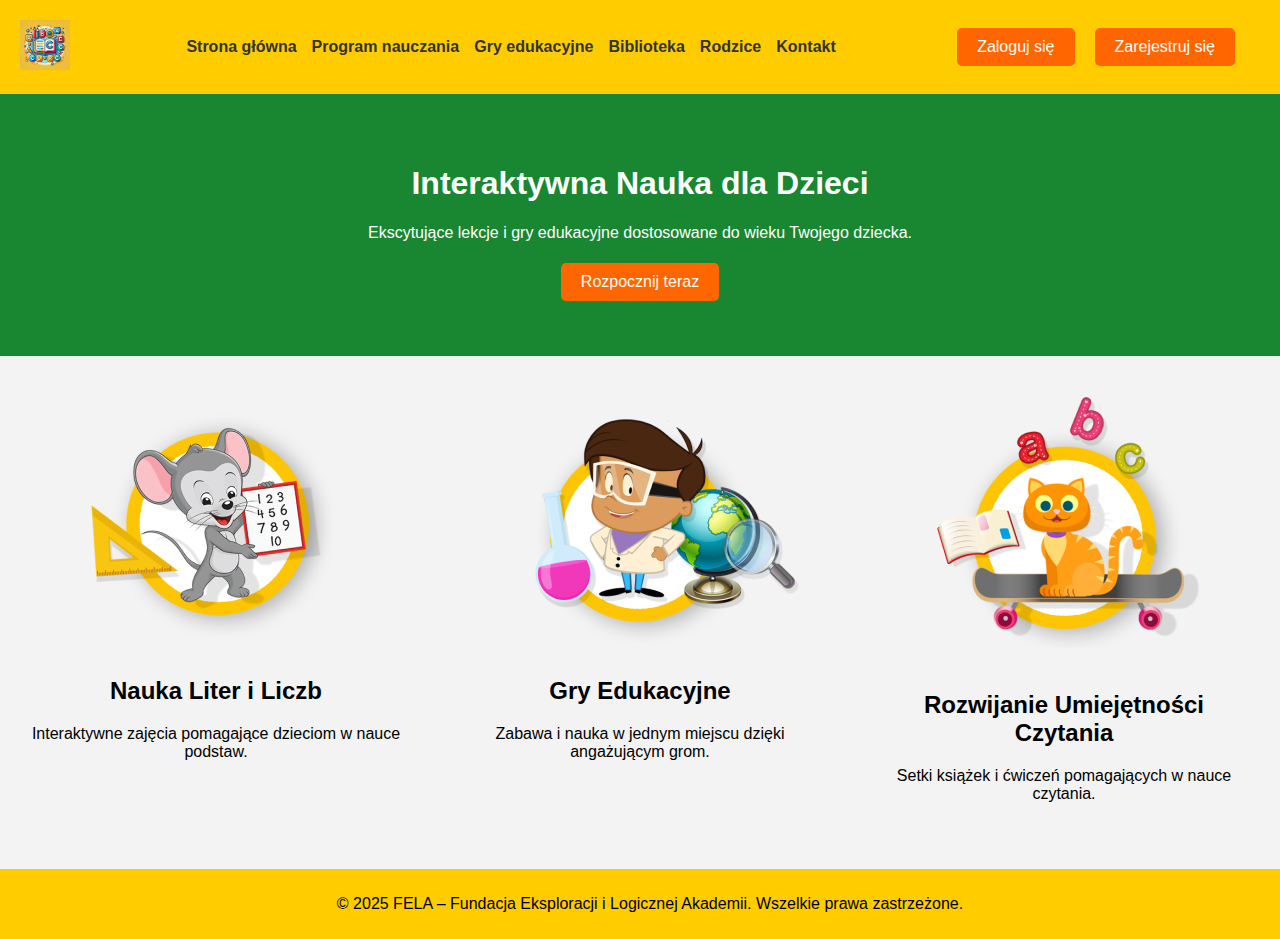
<file: index.html>
<!DOCTYPE html>
<html lang="pl">
<head>
    <meta charset="UTF-8">
    <meta name="viewport" content="width=device-width, initial-scale=1.0">
    <title>Strona dla Przedszkolaków</title>
    <link rel="stylesheet" href="style.css">
</head>
<body>
    <header>
        <div class="logo">
            <img src="logo.png" alt="Logo Strony">
        </div>
        <!-- Hamburger Icon for Mobile -->
        <div class="hamburger" onclick="toggleMenu()">
            <div class="bar"></div>
            <div class="bar"></div>
            <div class="bar"></div>
        </div>
        <nav id="nav-menu">
            <ul>
                <li><a href="index.html">Strona główna</a></li>
                <li><a href="program-nauczania.html">Program nauczania</a></li>
                <li><a href="gry-edukacyjne.html">Gry edukacyjne</a></li>
                <li><a href="biblioteka.html">Biblioteka</a></li>
                <li><a href="rodzice.html">Rodzice</a></li>
                <li><a href="kontakt.html">Kontakt</a></li>
            </ul>
        </nav>
        <div class="login">
            <a href="construction.html" class="btn">Zaloguj się</a>
            <a href="construction.html" class="btn">Zarejestruj się</a>
        </div>
    </header>
    
    <main>
        <section class="hero">
            <h1>Interaktywna Nauka dla Dzieci</h1>
            <p>Ekscytujące lekcje i gry edukacyjne dostosowane do wieku Twojego dziecka.</p>
            <a href="construction.html" class="btn">Rozpocznij teraz</a>
        </section>
        
        <section class="features">
            <div class="feature">
                <img src="feature1.png" alt="Nauka liter">
                <h2>Nauka Liter i Liczb</h2>
                <p>Interaktywne zajęcia pomagające dzieciom w nauce podstaw.</p>
            </div>
            <div class="feature">
                <img src="feature2.png" alt="Gry edukacyjne">
                <h2>Gry Edukacyjne</h2>
                <p>Zabawa i nauka w jednym miejscu dzięki angażującym grom.</p>
            </div>
            <div class="feature">
                <img src="feature3.png" alt="Czytanie">
                <h2>Rozwijanie Umiejętności Czytania</h2>
                <p>Setki książek i ćwiczeń pomagających w nauce czytania.</p>
            </div>
        </section>
    </main>
    
    <footer>
        <p>&copy; 2025 FELA – Fundacja Eksploracji i Logicznej Akademii. Wszelkie prawa zastrzeżone.</p>
    </footer>
    
    <script src="script.js"></script>
</body>
</html>
</file>
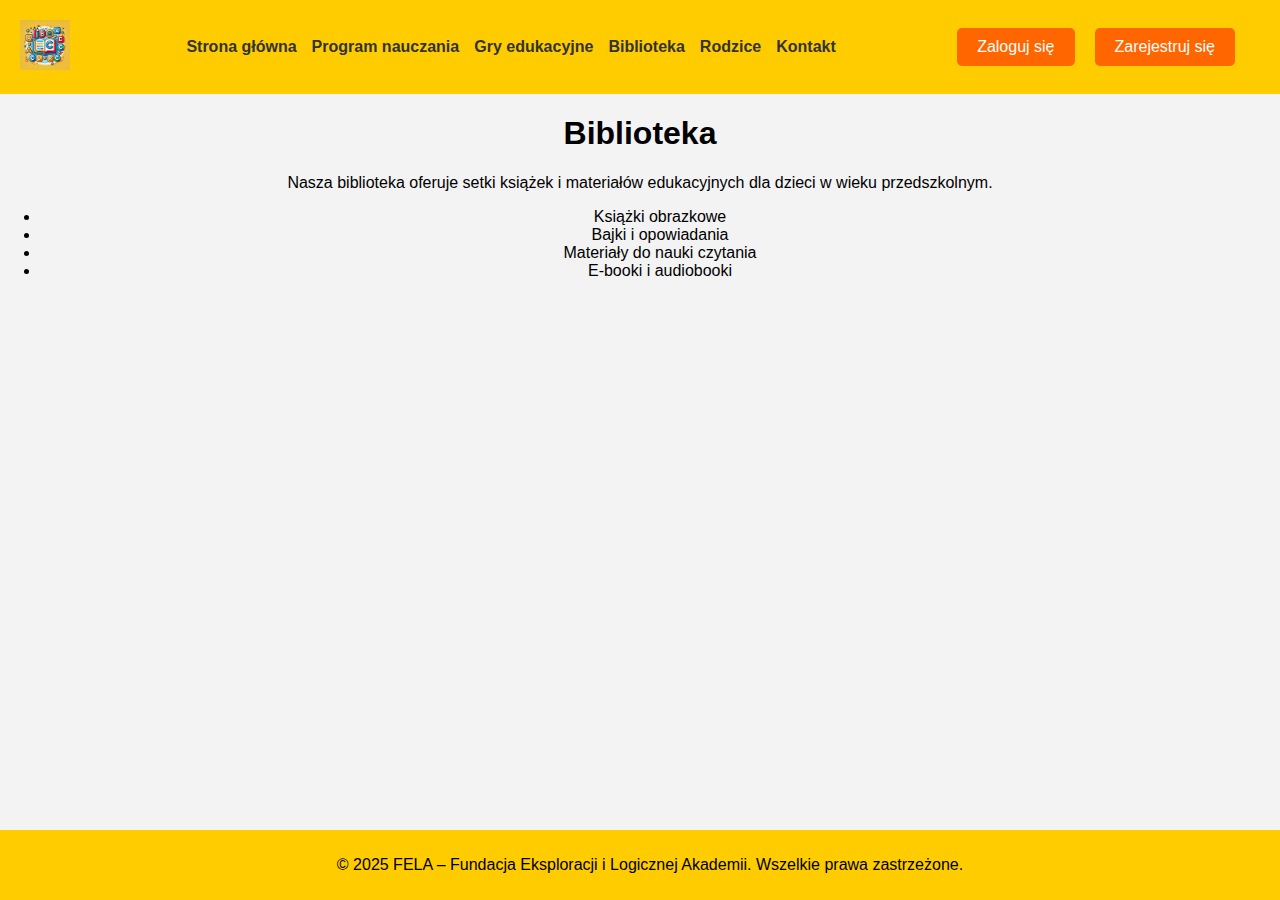
<file: biblioteka.html>
<!DOCTYPE html>
<html lang="pl">
<head>
    <meta charset="UTF-8">
    <meta name="viewport" content="width=device-width, initial-scale=1.0">
    <title>Biblioteka</title>
    <link rel="stylesheet" href="style.css">
</head>
<body>
    <header>
        <div class="logo">
            <img src="logo.png" alt="Logo Strony">
        </div>
        <nav>
            <ul>
                <li><a href="index.html">Strona główna</a></li>
                <li><a href="program-nauczania.html">Program nauczania</a></li>
                <li><a href="gry-edukacyjne.html">Gry edukacyjne</a></li>
                <li><a href="biblioteka.html">Biblioteka</a></li>
                <li><a href="rodzice.html">Rodzice</a></li>
                <li><a href="kontakt.html">Kontakt</a></li>
            </ul>
        </nav>
        <div class="login">
            <a href="construction.html" class="btn">Zaloguj się</a>
            <a href="construction.html" class="btn">Zarejestruj się</a>
        </div>
    </header>

    <main>
        <section class="content">
            <h1>Biblioteka</h1>
            <p>Nasza biblioteka oferuje setki książek i materiałów edukacyjnych dla dzieci w wieku przedszkolnym.</p>
            <ul>
                <li>Książki obrazkowe</li>
                <li>Bajki i opowiadania</li>
                <li>Materiały do nauki czytania</li>
                <li>E-booki i audiobooki</li>
            </ul>
        </section>
    </main>

    <footer>
        <p>&copy; 2025 FELA – Fundacja Eksploracji i Logicznej Akademii. Wszelkie prawa zastrzeżone.</p>
    </footer>
</body>
</html>
</file>
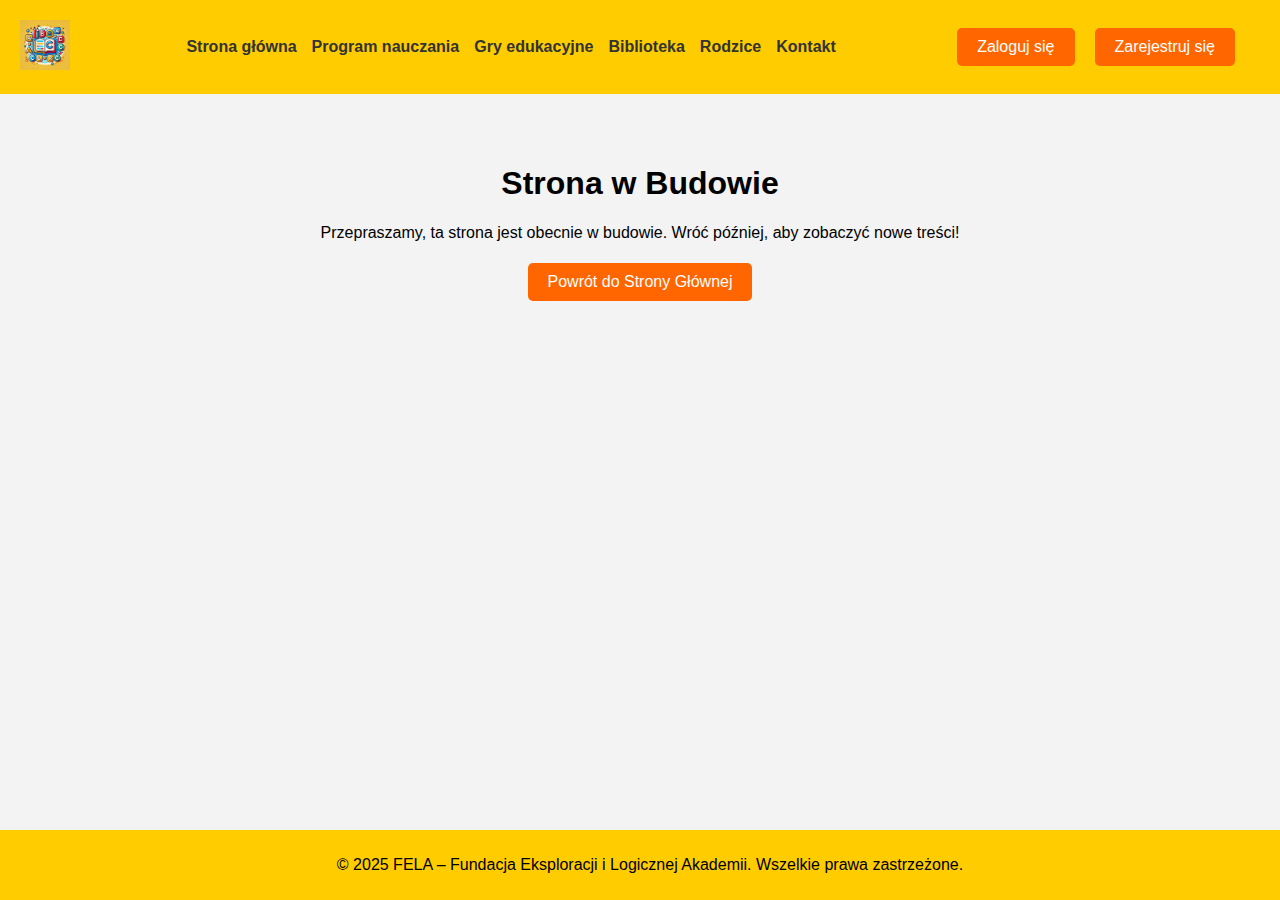
<file: construction.html>
<!DOCTYPE html>
<html lang="pl">
<head>
    <meta charset="UTF-8">
    <meta name="viewport" content="width=device-width, initial-scale=1.0">
    <title>Strona dla Przedszkolaków</title>
    <link rel="stylesheet" href="style.css">
</head>
<body>
    <header>
        <div class="logo">
            <img src="logo.png" alt="Logo Strony">
        </div>
        <!-- Hamburger Icon for Mobile -->
        <div class="hamburger" onclick="toggleMenu()">
            <div class="bar"></div>
            <div class="bar"></div>
            <div class="bar"></div>
        </div>
        <nav id="nav-menu">
            <ul>
                <li><a href="index.html">Strona główna</a></li>
                <li><a href="program-nauczania.html">Program nauczania</a></li>
                <li><a href="gry-edukacyjne.html">Gry edukacyjne</a></li>
                <li><a href="biblioteka.html">Biblioteka</a></li>
                <li><a href="rodzice.html">Rodzice</a></li>
                <li><a href="kontakt.html">Kontakt</a></li>
            </ul>
        </nav>
        <div class="login">
            <a href="construction.html" class="btn">Zaloguj się</a>
            <a href="construction.html" class="btn">Zarejestruj się</a>
        </div>
    </header>
    <main>
        <section class="construction">
            <h1>Strona w Budowie</h1>
            <p>Przepraszamy, ta strona jest obecnie w budowie. Wróć później, aby zobaczyć nowe treści!</p>
            <a href="index.html" class="btn">Powrót do Strony Głównej</a>
        </section>
    </main>

    <footer>
        <p>&copy; 2025 FELA – Fundacja Eksploracji i Logicznej Akademii. Wszelkie prawa zastrzeżone.</p>
    </footer>
	<script src="script.js"></script>
</body>
</html>
</file>
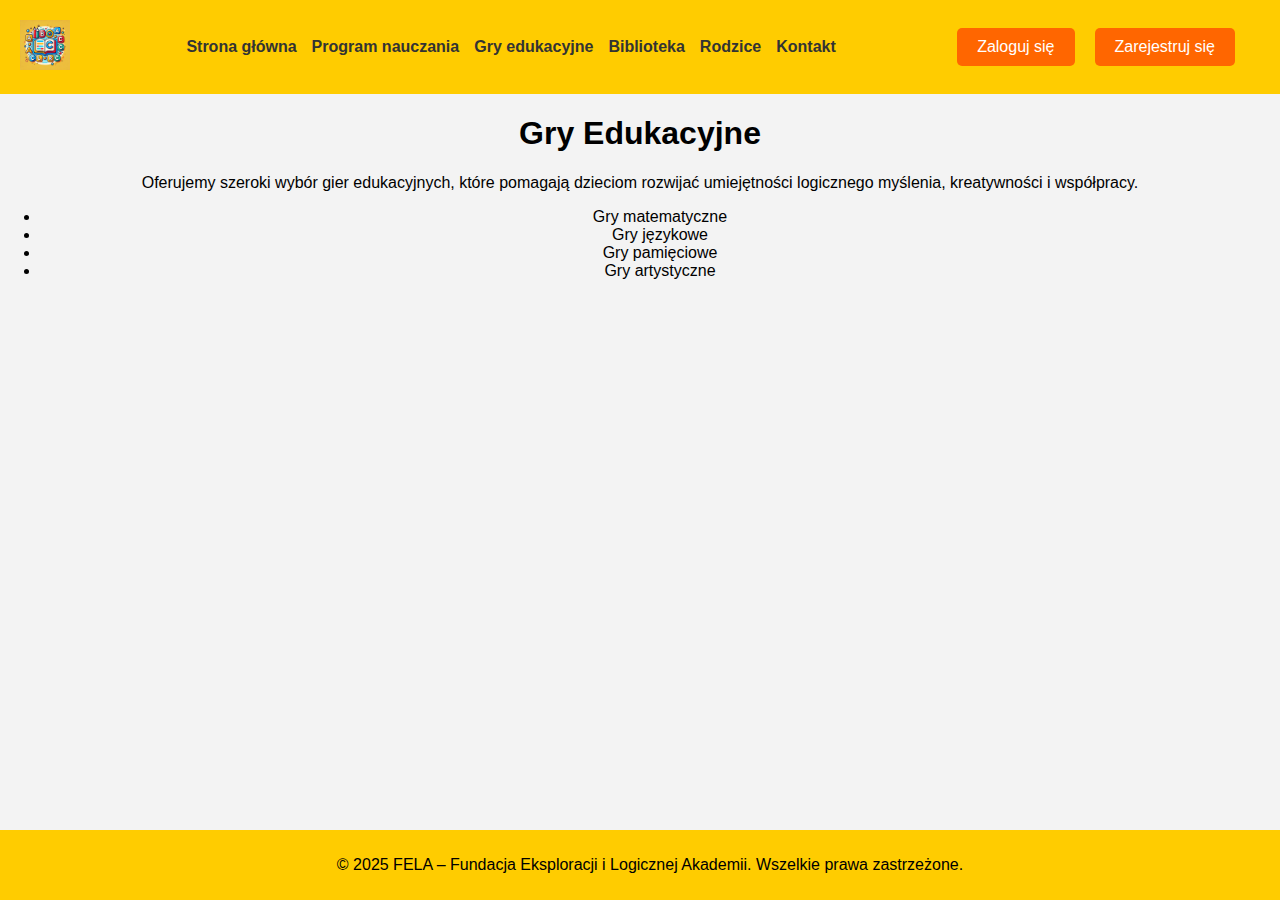
<file: gry-edukacyjne.html>
<!DOCTYPE html>
<html lang="pl">
<head>
    <meta charset="UTF-8">
    <meta name="viewport" content="width=device-width, initial-scale=1.0">
    <title>Gry Edukacyjne</title>
    <link rel="stylesheet" href="style.css">
</head>
<body>
    <header>
        <div class="logo">
            <img src="logo.png" alt="Logo Strony">
        </div>
        <nav>
            <ul>
                <li><a href="index.html">Strona główna</a></li>
                <li><a href="program-nauczania.html">Program nauczania</a></li>
                <li><a href="gry-edukacyjne.html">Gry edukacyjne</a></li>
                <li><a href="biblioteka.html">Biblioteka</a></li>
                <li><a href="rodzice.html">Rodzice</a></li>
                <li><a href="kontakt.html">Kontakt</a></li>
            </ul>
        </nav>
        <div class="login">
            <a href="construction.html" class="btn">Zaloguj się</a>
            <a href="construction.html" class="btn">Zarejestruj się</a>
        </div>
    </header>

    <main>
        <section class="content">
            <h1>Gry Edukacyjne</h1>
            <p>Oferujemy szeroki wybór gier edukacyjnych, które pomagają dzieciom rozwijać umiejętności logicznego myślenia, kreatywności i współpracy.</p>
            <ul>
                <li>Gry matematyczne</li>
                <li>Gry językowe</li>
                <li>Gry pamięciowe</li>
                <li>Gry artystyczne</li>
            </ul>
        </section>
    </main>

    <footer>
        <p>&copy; 2025 FELA – Fundacja Eksploracji i Logicznej Akademii. Wszelkie prawa zastrzeżone.</p>
    </footer>
</body>
</html>
</file>
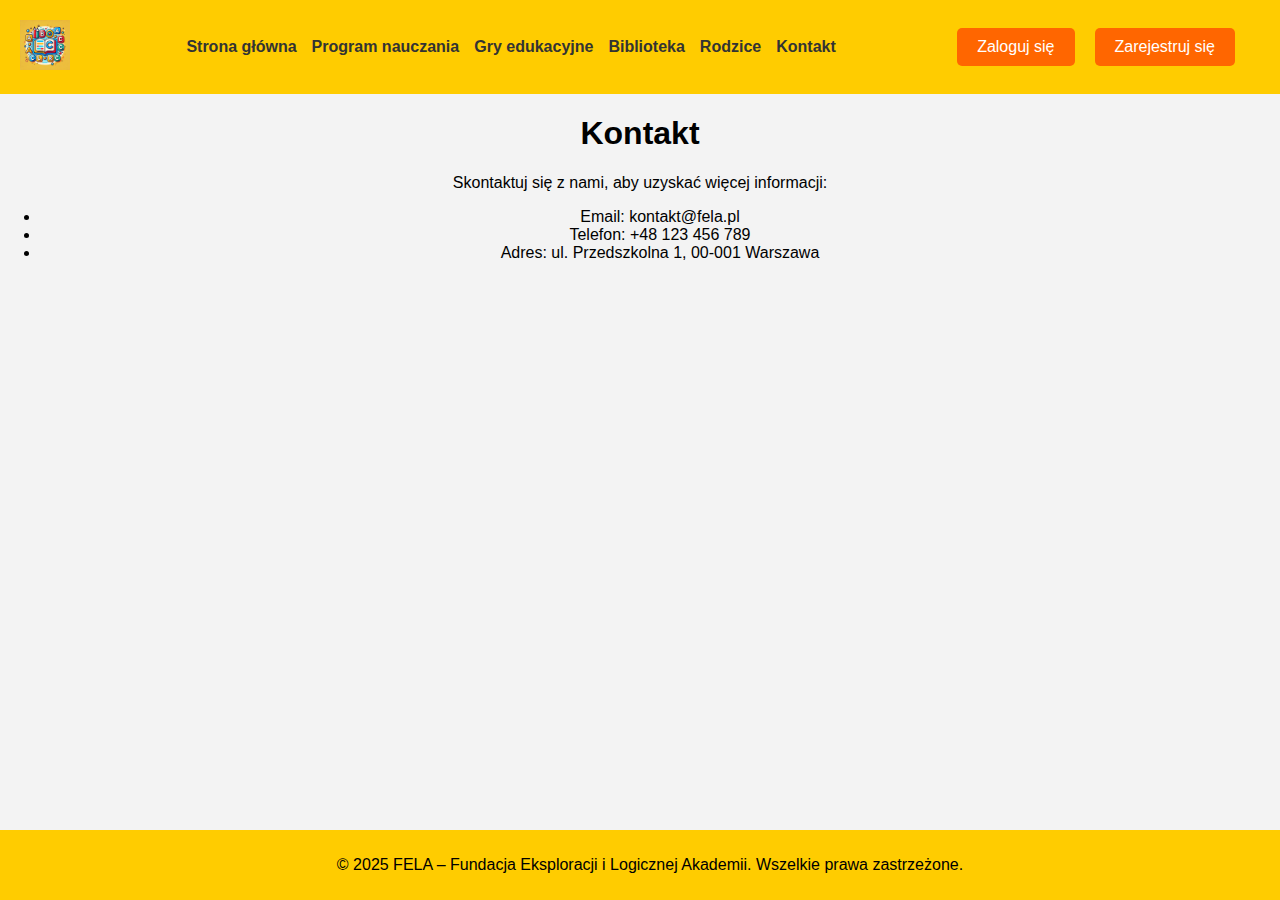
<file: kontakt.html>
<!DOCTYPE html>
<html lang="pl">
<head>
    <meta charset="UTF-8">
    <meta name="viewport" content="width=device-width, initial-scale=1.0">
    <title>Kontakt</title>
    <link rel="stylesheet" href="style.css">
</head>
<body>
    <header>
        <div class="logo">
            <img src="logo.png" alt="Logo Strony">
        </div>
        <nav>
            <ul>
                <li><a href="index.html">Strona główna</a></li>
                <li><a href="program-nauczania.html">Program nauczania</a></li>
                <li><a href="gry-edukacyjne.html">Gry edukacyjne</a></li>
                <li><a href="biblioteka.html">Biblioteka</a></li>
                <li><a href="rodzice.html">Rodzice</a></li>
                <li><a href="kontakt.html">Kontakt</a></li>
            </ul>
        </nav>
        <div class="login">
            <a href="construction.html" class="btn">Zaloguj się</a>
            <a href="construction.html" class="btn">Zarejestruj się</a>
        </div>
    </header>

    <main>
        <section class="content">
            <h1>Kontakt</h1>
            <p>Skontaktuj się z nami, aby uzyskać więcej informacji:</p>
            <ul>
                <li>Email: kontakt@fela.pl</li>
                <li>Telefon: +48 123 456 789</li>
                <li>Adres: ul. Przedszkolna 1, 00-001 Warszawa</li>
            </ul>
        </section>
    </main>

    <footer>
        <p>&copy; 2025 FELA – Fundacja Eksploracji i Logicznej Akademii. Wszelkie prawa zastrzeżone.</p>
    </footer>
</body>
</html>
</file>
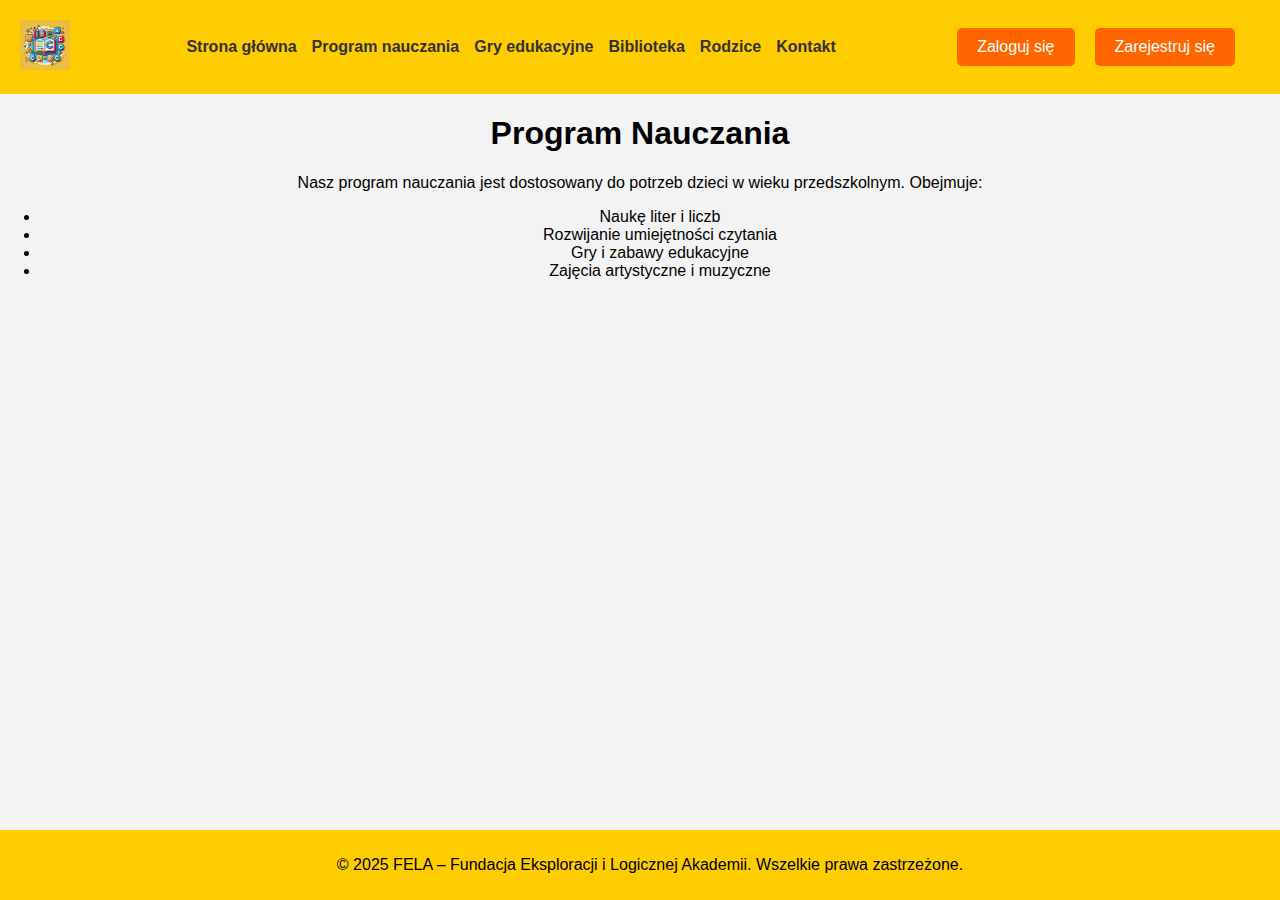
<file: program-nauczania.html>
<!DOCTYPE html>
<html lang="pl">
<head>
    <meta charset="UTF-8">
    <meta name="viewport" content="width=device-width, initial-scale=1.0">
    <title>Program Nauczania</title>
    <link rel="stylesheet" href="style.css">
</head>
<body>
    <header>
        <div class="logo">
            <img src="logo.png" alt="Logo Strony">
        </div>
        <nav>
            <ul>
                <li><a href="index.html">Strona główna</a></li>
                <li><a href="program-nauczania.html">Program nauczania</a></li>
                <li><a href="gry-edukacyjne.html">Gry edukacyjne</a></li>
                <li><a href="biblioteka.html">Biblioteka</a></li>
                <li><a href="rodzice.html">Rodzice</a></li>
                <li><a href="kontakt.html">Kontakt</a></li>
            </ul>
        </nav>
        <div class="login">
            <a href="construction.html" class="btn">Zaloguj się</a>
            <a href="construction.html" class="btn">Zarejestruj się</a>
        </div>
    </header>

    <main>
        <section class="content">
            <h1>Program Nauczania</h1>
            <p>Nasz program nauczania jest dostosowany do potrzeb dzieci w wieku przedszkolnym. Obejmuje:</p>
            <ul>
                <li>Naukę liter i liczb</li>
                <li>Rozwijanie umiejętności czytania</li>
                <li>Gry i zabawy edukacyjne</li>
                <li>Zajęcia artystyczne i muzyczne</li>
            </ul>
        </section>
    </main>

    <footer>
        <p>&copy; 2025 FELA – Fundacja Eksploracji i Logicznej Akademii. Wszelkie prawa zastrzeżone.</p>
    </footer>
</body>
</html>
</file>
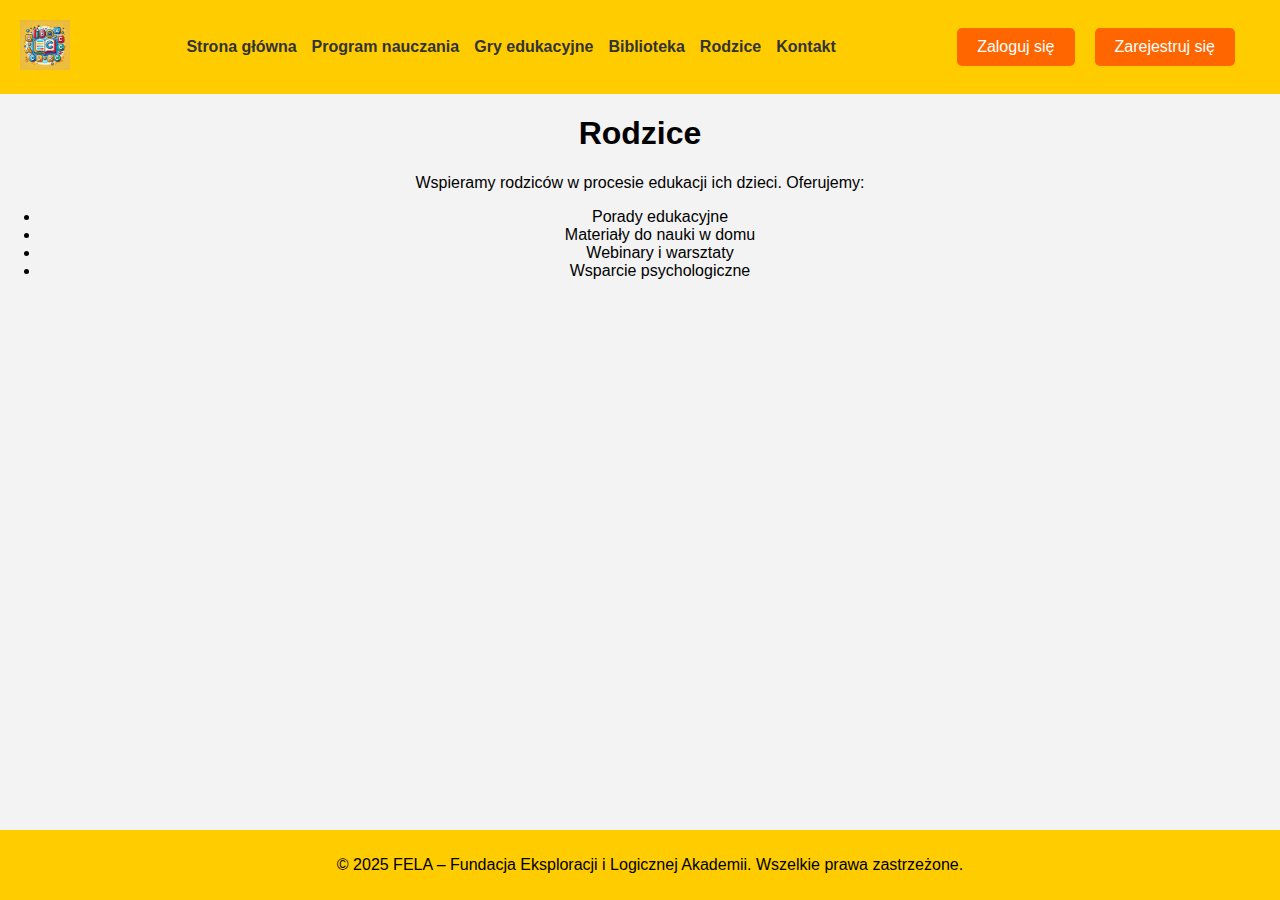
<file: rodzice.html>
<!DOCTYPE html>
<html lang="pl">
<head>
    <meta charset="UTF-8">
    <meta name="viewport" content="width=device-width, initial-scale=1.0">
    <title>Rodzice</title>
    <link rel="stylesheet" href="style.css">
</head>
<body>
    <header>
        <div class="logo">
            <img src="logo.png" alt="Logo Strony">
        </div>
        <nav>
            <ul>
                <li><a href="index.html">Strona główna</a></li>
                <li><a href="program-nauczania.html">Program nauczania</a></li>
                <li><a href="gry-edukacyjne.html">Gry edukacyjne</a></li>
                <li><a href="biblioteka.html">Biblioteka</a></li>
                <li><a href="rodzice.html">Rodzice</a></li>
                <li><a href="kontakt.html">Kontakt</a></li>
            </ul>
        </nav>
        <div class="login">
            <a href="construction.html" class="btn">Zaloguj się</a>
            <a href="construction.html" class="btn">Zarejestruj się</a>
        </div>
    </header>

    <main>
        <section class="content">
            <h1>Rodzice</h1>
            <p>Wspieramy rodziców w procesie edukacji ich dzieci. Oferujemy:</p>
            <ul>
                <li>Porady edukacyjne</li>
                <li>Materiały do nauki w domu</li>
                <li>Webinary i warsztaty</li>
                <li>Wsparcie psychologiczne</li>
            </ul>
        </section>
    </main>

    <footer>
        <p>&copy; 2025 FELA – Fundacja Eksploracji i Logicznej Akademii. Wszelkie prawa zastrzeżone.</p>
    </footer>
</body>
</html>
</file>
<file: style.css>
/* General Styles */
body {
    font-family: Arial, sans-serif;
    text-align: center;
    background-color: #f3f3f3;
    margin: 0;
    padding: 0;
    position: relative; /* Ensure body is relative for absolute footer */
    min-height: 100vh; /* Ensure body takes at least the full viewport height */
}

header {
    background-color: #ffcc00;
    padding: 20px;
    display: flex;
    justify-content: space-between;
    align-items: center;
    flex-wrap: wrap;
}

.logo img {
    height: 50px;
}

/* Hamburger Icon */
.hamburger {
    display: none; /* Hidden by default */
    flex-direction: column;
    cursor: pointer;
}

.hamburger .bar {
    width: 25px;
    height: 3px;
    background-color: #333;
    margin: 4px 0;
}

nav ul {
    list-style: none;
    padding: 0;
    margin: 0;
    display: flex;
    gap: 15px;
}

nav ul li {
    display: inline;
}

nav ul li a {
    text-decoration: none;
    font-weight: bold;
    color: #333;
}

.login {
    margin-right: 20px;
    display: flex;
    gap: 10px;
}

.btn {
    display: inline-block;
    padding: 10px 20px;
    background-color: #ff6600;
    color: white;
    text-decoration: none;
    border-radius: 5px;
    margin: 5px;
}

.hero {
    background: #198731;
    padding: 50px 20px;
    color: white;
}

.features {
    display: flex;
    justify-content: center;
    margin-top: 20px;
    padding-bottom: 100px; /* Add padding to prevent footer overlap */
}

.feature {
    width: 30%;
    padding: 20px;
}

.feature img {
    max-width: 100%;
    border-radius: 10px;
}

footer {
    background-color: #ffcc00;
    padding: 10px;
    width: 100%;
    text-align: center;
}

/* Desktop Footer */
@media (min-width: 769px) {
    footer {
        position: absolute;
        bottom: 0;
    }
}

/* Mobile Footer */
@media (max-width: 768px) {
    footer {
        position: relative;
        margin-top: 20px; /* Add margin for better spacing */
    }

    /* Center Login Buttons on Mobile */
    .login {
        justify-content: center; /* Center buttons horizontally */
        width: 100%; /* Take full width */
        margin: 10px 0; /* Add some vertical spacing */
    }
}

.construction {
    text-align: center;
    padding: 50px;
}

.construction img {
    max-width: 100%;
    height: auto;
    margin-top: 20px;
}

/* Mobile Responsive Styles */
@media (max-width: 768px) {
    .hamburger {
        display: flex; /* Show hamburger icon on mobile */
    }

    nav {
        display: none; /* Hide nav by default on mobile */
        width: 100%;
    }

    nav.active {
        display: block; /* Show nav when active */
    }

    nav ul {
        flex-direction: column;
        gap: 10px;
        margin-top: 10px;
    }

    nav ul li {
        display: block;
    }

    .hero {
        padding: 30px 10px;
    }

    .hero h1 {
        font-size: 1.8em;
    }

    .hero p {
        font-size: 1em;
    }

    .features {
        flex-direction: column;
        align-items: center;
        padding-bottom: 20px; /* Adjust padding for mobile */
    }

    .feature {
        width: 80%;
        padding: 10px;
    }

    .feature img {
        height: 60px;
    }

    .feature h2 {
        font-size: 1.3em;
    }

    .feature p {
        font-size: 0.9em;
    }

    footer {
        padding: 10px;
    }
}

@media (max-width: 480px) {
    .hero h1 {
        font-size: 1.5em;
    }

    .hero p {
        font-size: 0.9em;
    }

    .btn {
        padding: 8px 16px;
        font-size: 0.9em;
    }

    .feature {
        width: 90%;
    }

    .feature img {
        height: 50px;
    }

    .feature h2 {
        font-size: 1.2em;
    }

    .feature p {
        font-size: 0.8em;
    }
}
</file>
